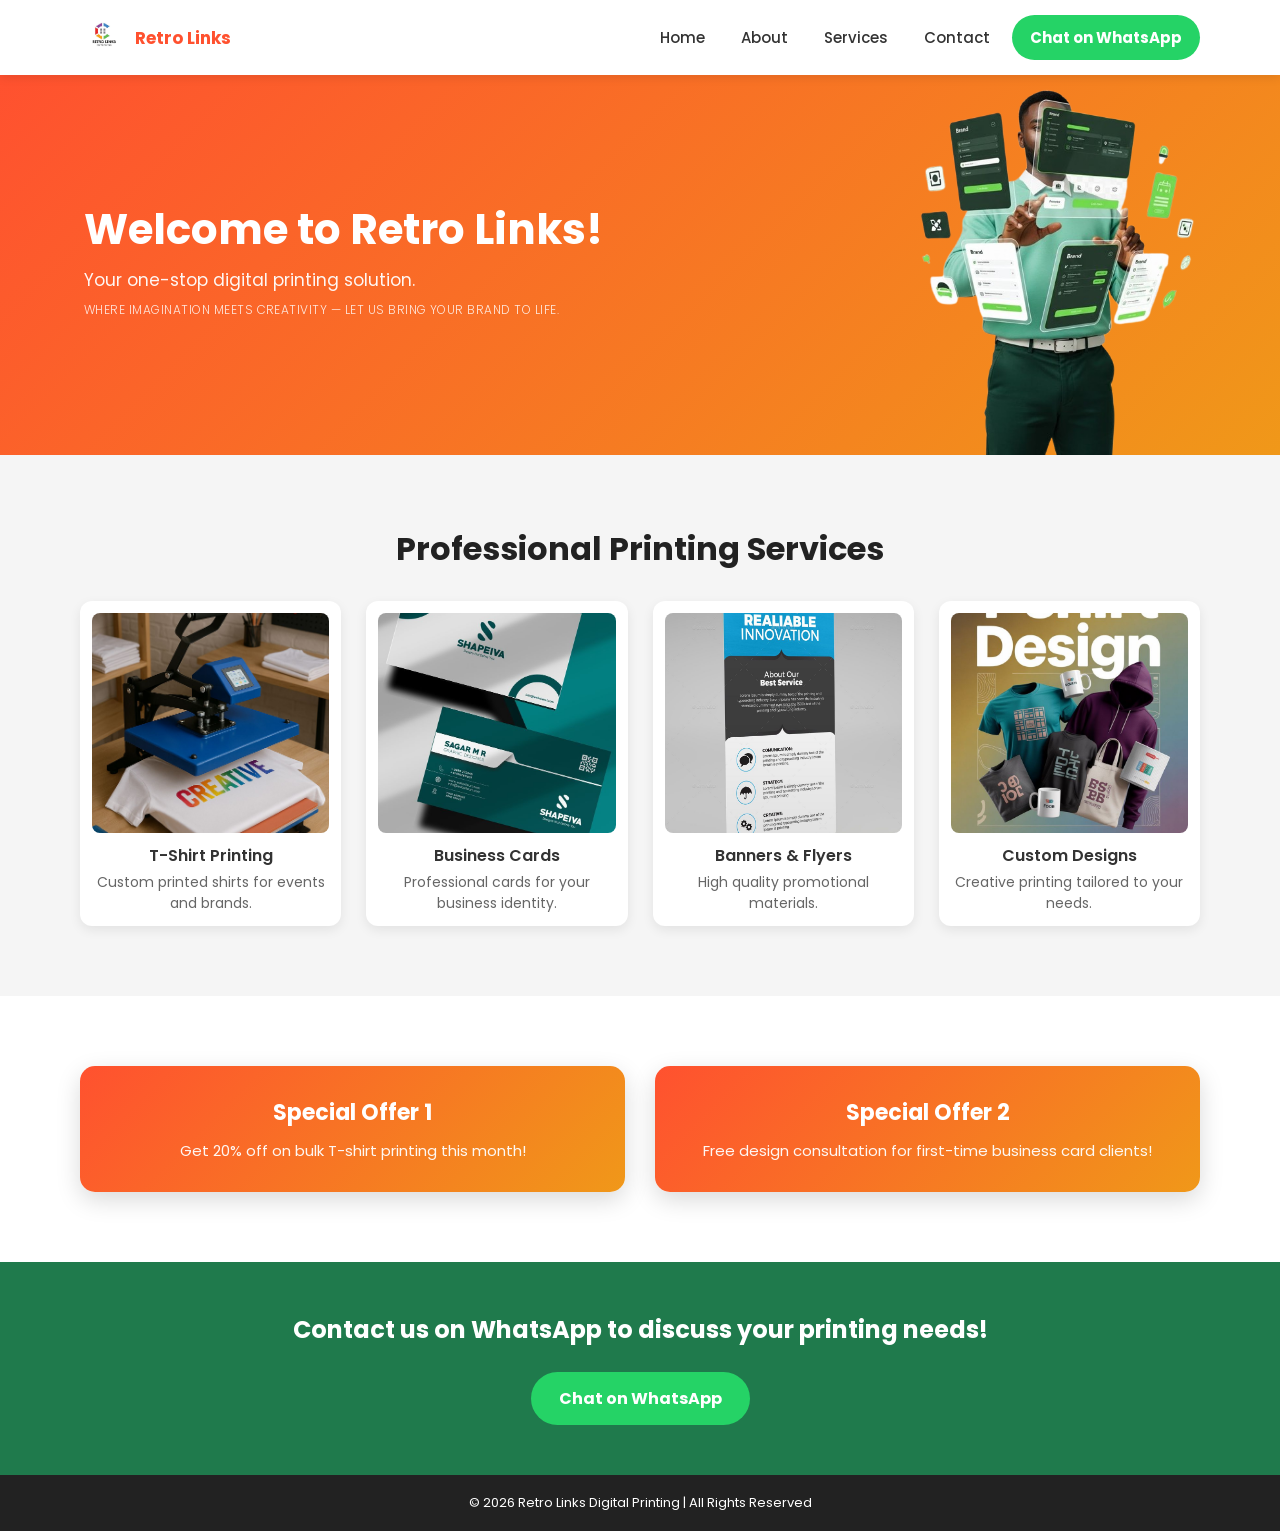
<file: index.html>
<!DOCTYPE html>
<html lang="en">
<head>
  <meta charset="UTF-8">

  <!-- MOBILE FIRST META TAGS -->
  <meta name="viewport" content="width=device-width, initial-scale=1.0, maximum-scale=5.0">
  <meta name="theme-color" content="#ff512f">
  <meta name="mobile-web-app-capable" content="yes">
  <meta name="apple-mobile-web-app-capable" content="yes">
  <meta name="apple-mobile-web-app-status-bar-style" content="black-translucent">
  <meta name="apple-mobile-web-app-title" content="Retro Links">
  <meta name="format-detection" content="telephone=yes">

  <!-- SEO META TAGS -->
  <meta name="description" content="Retro Links Digital Printing – Custom T-shirts, Business Cards, Banners, Flyers and more. Where imagination meets creativity.">
  <meta name="keywords" content="digital printing, t-shirt printing, business cards, banners, flyers, custom design, Botswana">
  <meta name="author" content="Retro Links Digital Printing">
  <meta name="robots" content="index, follow">

  <!-- OPEN GRAPH (WhatsApp / Facebook link previews) -->
  <meta property="og:title" content="Retro Links Digital Printing">
  <meta property="og:description" content="Your one-stop digital printing solution. Custom T-shirts, Business Cards, Banners & more.">
  <meta property="og:image" content="IMAGES/YH.jpg">
  <meta property="og:type" content="website">
  <meta property="og:locale" content="en_BW">

  <title>Retro Links Digital Printing</title>

  <link href="https://fonts.googleapis.com/css2?family=Poppins:wght@300;500;700&display=swap" rel="stylesheet">
  <link rel="stylesheet" href="style.css">
</head>

<body>

<!-- HEADER -->
<header>
  <div class="logo">
    <img src="IMAGES/YH.jpg" alt="Retro Links Logo">
    <h3>Retro Links</h3>
  </div>

  <!-- HAMBURGER (mobile only) -->
  <button class="hamburger" id="hamburger" aria-label="Open menu">
    <span></span><span></span><span></span>
  </button>

  <div class="nav-right" id="navMenu">
    <nav>
      <a href="index.html">Home</a>
      <a href="about.html">About</a>
      <a href="services.html">Services</a>
      <a href="contact.html">Contact</a>
      <a class="whatsapp-btn"
         href="https://wa.me/2672803135?text=Hello%20Retro%20Links,%20I%20would%20like%20to%20print..."
         target="_blank">
        Chat on WhatsApp
      </a>
    </nav>
  </div>
</header>

<!-- HERO -->
<section class="hero">
  <div class="hero-text">
    <h1>Welcome to Retro Links!</h1>
    <p>Your one-stop digital printing solution.</p>
    <p class="tagline">WHERE IMAGINATION MEETS CREATIVITY — LET US BRING YOUR BRAND TO LIFE.</p>
  </div>
  <div class="hero-image">
    <img src="IMAGES/right-corner.png" alt="Hero Image">
  </div>
</section>

<!-- SERVICES SECTION -->
<section class="services">
  <h2>Professional Printing Services</h2>
  <div class="service-container">

    <div class="service-card">
      <img src="IMAGES/t shirt printing.jpg" alt="T-Shirt Printing">
      <h3>T-Shirt Printing</h3>
      <p>Custom printed shirts for events and brands.</p>
    </div>

    <div class="service-card">
      <img src="IMAGES/business card.jpg" alt="Business Cards">
      <h3>Business Cards</h3>
      <p>Professional cards for your business identity.</p>
    </div>

    <div class="service-card">
      <img src="IMAGES/banner.jpg" alt="Banners & Flyers">
      <h3>Banners & Flyers</h3>
      <p>High quality promotional materials.</p>
    </div>

    <div class="service-card">
      <img src="IMAGES/custom.jpg" alt="Custom Designs">
      <h3>Custom Designs</h3>
      <p>Creative printing tailored to your needs.</p>
    </div>

  </div>
</section>

<!-- SPECIALS SECTION -->
<section class="specials">
  <div class="special-card">
    <h3>Special Offer 1</h3>
    <p>Get 20% off on bulk T-shirt printing this month!</p>
  </div>
  <div class="special-card">
    <h3>Special Offer 2</h3>
    <p>Free design consultation for first-time business card clients!</p>
  </div>
</section>

<!-- WHATSAPP CTA SECTION -->
<section class="cta">
  <h2>Contact us on WhatsApp to discuss your printing needs!</h2>
  <a href="https://wa.me/26772803135" target="_blank">Chat on WhatsApp</a>
</section>

<!-- FOOTER -->
<footer>
  <p>© 2026 Retro Links Digital Printing | All Rights Reserved</p>
</footer>

<script>
  const hamburger = document.getElementById('hamburger');
  const navMenu = document.getElementById('navMenu');

  hamburger.addEventListener('click', () => {
    navMenu.classList.toggle('open');
    hamburger.classList.toggle('active');
  });

  navMenu.querySelectorAll('a').forEach(link => {
    link.addEventListener('click', () => {
      navMenu.classList.remove('open');
      hamburger.classList.remove('active');
    });
  });
</script>

</body>
</html>
</file>
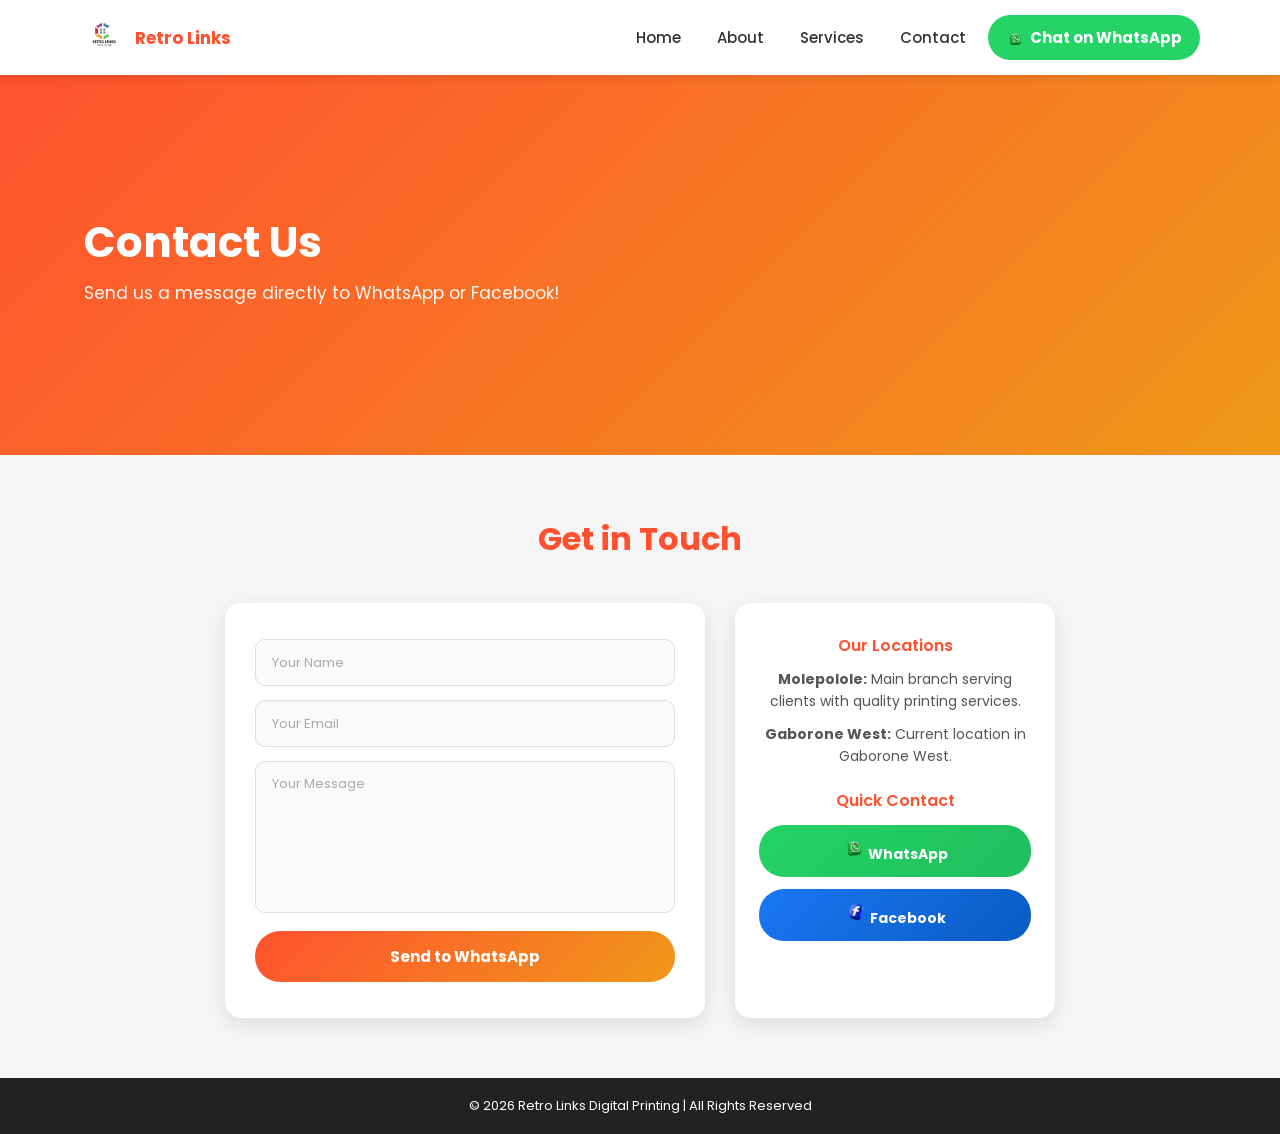
<file: contact.html>
<!DOCTYPE html>
<html lang="en">
<head>
<meta charset="UTF-8">
<meta name="viewport" content="width=device-width, initial-scale=1.0, maximum-scale=5.0">
<meta name="theme-color" content="#ff512f">
<meta name="mobile-web-app-capable" content="yes">
<meta name="apple-mobile-web-app-capable" content="yes">
<meta name="apple-mobile-web-app-status-bar-style" content="black-translucent">
<meta name="apple-mobile-web-app-title" content="Contact Retro Links">
<meta name="format-detection" content="telephone=yes">
<meta name="description" content="Contact Retro Links Digital Printing. Reach us via WhatsApp or Facebook for T-shirt printing, branding, stickers, and more in Botswana.">
<meta name="keywords" content="contact Retro Links, printing Botswana, WhatsApp printing services, custom t-shirts Botswana">
<meta name="author" content="Retro Links Digital Printing">
<meta name="robots" content="index, follow">
<title>Contact Us - Retro Links</title>
<meta property="og:title" content="Contact Retro Links Digital Printing">
<meta property="og:description" content="Get in touch with Retro Links for all your digital printing needs. Message us on WhatsApp or Facebook.">
<meta property="og:image" content="IMAGES/YH.jpg">
<meta property="og:type" content="website">
<meta property="og:locale" content="en_BW">
<meta property="og:url" content="https://yourwebsite.com/contact.html">
<meta name="twitter:card" content="summary_large_image">
<meta name="twitter:title" content="Contact Retro Links Digital Printing">
<meta name="twitter:description" content="Reach out to Retro Links via WhatsApp or Facebook today.">
<meta name="twitter:image" content="IMAGES/YH.jpg">
<link href="https://fonts.googleapis.com/css2?family=Poppins:wght@300;500;700&display=swap" rel="stylesheet">
<link rel="stylesheet" href="style3.css">
</head>

<body>

<!-- HEADER -->
<header>
  <div class="logo">
    <img src="IMAGES/YH.jpg" alt="Retro Links Logo">
    <h3>Retro Links</h3>
  </div>

  <button class="hamburger" id="hamburger">
    <span></span>
    <span></span>
    <span></span>
  </button>

  <div class="nav-right" id="navMenu">
    <nav>
      <a href="index.html">Home</a>
      <a href="about.html">About</a>
      <a href="services.html">Services</a>
      <a href="contact.html">Contact</a>
      <a class="whatsapp-btn" href="https://wa.me/26772803135" target="_blank">
        <img src="IMAGES/icons/whatsapp.png" alt="WhatsApp Icon" style="width:18px;height:18px;display:inline-block;vertical-align:middle;margin-right:6px;">Chat on WhatsApp
      </a>
    </nav>
  </div>
</header>

<!-- HERO -->
<section class="hero">
  <div class="hero-text">
    <h1>Contact Us</h1>
    <p>Send us a message directly to WhatsApp or Facebook!</p>
  </div>
</section>

<!-- CONTACT -->
<section class="contact-section">
  <h2>Get in Touch</h2>

  <div class="contact-container">

    <!-- FORM -->
    <div class="contact-form">
      <input type="text" id="name" placeholder="Your Name" required>
      <input type="email" id="email" placeholder="Your Email" required>
      <textarea id="message" rows="6" placeholder="Your Message" required></textarea>
      <button type="button" onclick="sendWhatsApp()">Send to WhatsApp</button>
    </div>

    <!-- CONTACT INFO -->
    <div class="contact-info">
      <h3>Our Locations</h3>
      <p><strong>Molepolole:</strong> Main branch serving clients with quality printing services.</p>
      <p><strong>Gaborone West:</strong> Current location in Gaborone West.</p>

      <h3 style="margin-top: 20px;">Quick Contact</h3>
      <a href="https://wa.me/26772803135" target="_blank" class="contact-link whatsapp-link">
        <img src="IMAGES/icons/whatsapp.png" alt="WhatsApp Icon"> WhatsApp
      </a>
      <a href="https://www.facebook.com/profile.php?id=61579331484524" target="_blank" class="contact-link facebook-link">
        <img src="IMAGES/icons/facebook.png" alt="Facebook Icon"> Facebook
      </a>
    </div>

  </div>
</section>

<footer>
  <p>© 2026 Retro Links Digital Printing | All Rights Reserved</p>
</footer>

<script>
/* HAMBURGER */
const hamburger = document.getElementById("hamburger");
const navMenu = document.getElementById("navMenu");

hamburger.addEventListener("click", () => {
  hamburger.classList.toggle("active");
  navMenu.classList.toggle("open");
});

/* WHATSAPP FORM */
function sendWhatsApp() {
  const name = document.getElementById("name").value.trim();
  const email = document.getElementById("email").value.trim();
  const message = document.getElementById("message").value.trim();

  if (name === "" || email === "" || message === "") {
    alert("Please fill in all fields.");
    return;
  }

  const number = "26772803135";
  const text = `Hello Retro Links, my name is ${name}. Email: ${email}. Message: ${message}`;
  const url = `https://wa.me/${number}?text=${encodeURIComponent(text)}`;
  window.open(url, "_blank");
}
</script>

</body>
</html>
</file>
<file: style.css>
/* ===========================
   BASE / MOBILE FIRST
=========================== */
*, *::before, *::after {
  box-sizing: border-box;
  margin: 0;
  padding: 0;
}

body {
  font-family: 'Poppins', sans-serif;
  background: #f5f5f5;
  color: #333;
  font-size: 16px;
  overflow-x: hidden;
}

img {
  max-width: 100%;
  display: block;
}

/* ===========================
   HEADER / NAVBAR
=========================== */
header {
  background: white;
  display: flex;
  justify-content: space-between;
  align-items: center;
  padding: 12px 20px;
  box-shadow: 0 2px 10px rgba(0,0,0,0.1);
  position: sticky;
  top: 0;
  z-index: 1000;
}

.logo {
  display: flex;
  align-items: center;
  gap: 10px;
}

.logo img {
  height: 45px;
  width: 45px;
  object-fit: cover;
  border-radius: 8px;
}

.logo h3 {
  font-size: 17px;
  font-weight: 700;
  color: #ff512f;
}

/* HAMBURGER BUTTON */
.hamburger {
  display: flex;
  flex-direction: column;
  justify-content: space-between;
  width: 28px;
  height: 20px;
  background: none;
  border: none;
  cursor: pointer;
  padding: 0;
  z-index: 1100;
}

.hamburger span {
  display: block;
  height: 3px;
  background: #333;
  border-radius: 3px;
  transition: all 0.3s ease;
}

.hamburger.active span:nth-child(1) {
  transform: translateY(8.5px) rotate(45deg);
}
.hamburger.active span:nth-child(2) {
  opacity: 0;
}
.hamburger.active span:nth-child(3) {
  transform: translateY(-8.5px) rotate(-45deg);
}

/* MOBILE NAV MENU */
.nav-right {
  display: none;
  flex-direction: column;
  position: absolute;
  top: 69px;
  left: 0;
  right: 0;
  background: white;
  padding: 20px;
  box-shadow: 0 8px 20px rgba(0,0,0,0.12);
  z-index: 999;
}

.nav-right.open {
  display: flex;
}

nav {
  display: flex;
  flex-direction: column;
  gap: 6px;
}

nav a {
  text-decoration: none;
  color: #333;
  font-weight: 500;
  padding: 10px 14px;
  border-radius: 8px;
  transition: 0.3s;
  font-size: 15px;
}

nav a:hover {
  color: #ff512f;
  background: rgba(255,81,47,0.08);
}

.whatsapp-btn {
  background: #25D366;
  color: white !important;
  padding: 11px 18px !important;
  border-radius: 25px;
  text-align: center;
  font-weight: 700 !important;
  margin-top: 8px;
  transition: 0.3s;
}

.whatsapp-btn:hover {
  background: #1ebe5d !important;
  transform: translateY(-2px);
  box-shadow: 0 5px 12px rgba(0,0,0,0.2);
}

/* ===========================
   HERO
=========================== */
.hero {
  display: flex;
  flex-direction: column;
  background: linear-gradient(135deg, #ff512f, #f09819);
  color: white;
  padding: 40px 20px 0;
  text-align: center;
  overflow: hidden;
}

.hero-text {
  padding: 0 4px 20px;
}

.hero-text h1 {
  font-size: 26px;
  font-weight: 700;
  margin-bottom: 10px;
  line-height: 1.3;
}

.hero-text p {
  font-size: 14px;
  margin-bottom: 8px;
  opacity: 0.95;
}

.hero-text .tagline {
  font-size: 12px;
  font-weight: 300;
  opacity: 0.85;
  letter-spacing: 0.04em;
}

.hero-image {
  width: 100%;
  max-height: 220px;
  overflow: hidden;
  display: flex;
  justify-content: center;
}

.hero-image img {
  width: 100%;
  max-width: 360px;
  height: 220px;
  object-fit: cover;
  object-position: top;
}

/* ===========================
   SERVICES
=========================== */
.services {
  text-align: center;
  padding: 40px 20px;
}

.services h2 {
  font-size: 22px;
  margin-bottom: 28px;
  font-weight: 700;
  color: #222;
}

.service-container {
  display: grid;
  grid-template-columns: 1fr 1fr;
  gap: 16px;
}

.service-card {
  background: white;
  padding: 12px;
  border-radius: 12px;
  box-shadow: 0 4px 12px rgba(0,0,0,0.08);
  transition: 0.3s;
  cursor: pointer;
}

.service-card img {
  width: 100%;
  height: 130px;
  object-fit: cover;
  border-radius: 8px;
  transition: 0.4s;
}

.service-card img:hover {
  box-shadow: 0 0 20px rgba(255,81,47,0.7);
  transform: scale(1.04);
}

.service-card h3 {
  margin-top: 10px;
  font-size: 13px;
  font-weight: 600;
}

.service-card p {
  font-size: 12px;
  color: #666;
  margin-top: 4px;
}

/* ===========================
   SPECIALS
=========================== */
.specials {
  display: grid;
  grid-template-columns: 1fr;
  gap: 20px;
  padding: 30px 20px;
  background: white;
}

.special-card {
  background: linear-gradient(135deg, #ff512f, #f09819);
  color: white;
  padding: 30px 20px;
  border-radius: 15px;
  box-shadow: 0 8px 25px rgba(0,0,0,0.15);
  text-align: center;
  transition: 0.4s;
  cursor: pointer;
}

.special-card h3 {
  font-size: 22px;
  margin-bottom: 10px;
}

.special-card p {
  font-size: 15px;
  opacity: 0.95;
}

.special-card:hover {
  transform: scale(1.03);
  box-shadow: 0 0 30px rgba(255,153,51,0.7);
}

/* ===========================
   WHATSAPP CTA
=========================== */
.cta {
  background: #1f7a4c;
  color: white;
  text-align: center;
  padding: 50px 20px;
}

.cta h2 {
  font-size: 18px;
  margin-bottom: 24px;
  line-height: 1.5;
}

.cta a {
  display: inline-block;
  background: #25D366;
  color: white;
  padding: 14px 28px;
  border-radius: 30px;
  text-decoration: none;
  font-size: 16px;
  font-weight: 700;
  transition: 0.3s;
}

.cta a:hover {
  background: #1ebe5d;
  transform: translateY(-3px);
  box-shadow: 0 6px 15px rgba(0,0,0,0.25);
}

.cta a:active {
  transform: scale(0.95);
}

/* ===========================
   FOOTER
=========================== */
footer {
  background: #222;
  color: white;
  text-align: center;
  padding: 18px 20px;
  font-size: 13px;
}

/* ===========================
   TABLET — 600px+
=========================== */
@media (min-width: 600px) {

  header {
    padding: 14px 30px;
  }

  .hero {
    flex-direction: row;
    align-items: center;
    padding: 40px 30px 0;
    text-align: left;
    min-height: 300px;
  }

  .hero-text {
    flex: 1;
    padding-bottom: 0;
    padding-right: 20px;
  }

  .hero-text h1 {
    font-size: 30px;
  }

  .hero-text p {
    font-size: 15px;
  }

  .hero-image {
    flex: 0 0 auto;
    max-height: 300px;
    width: 40%;
  }

  .hero-image img {
    height: 300px;
    max-width: 100%;
  }

  .service-container {
    grid-template-columns: repeat(2, 1fr);
    gap: 20px;
  }

  .service-card img {
    height: 160px;
  }

  .specials {
    grid-template-columns: repeat(2, 1fr);
    padding: 40px 30px;
  }
}

/* ===========================
   LAPTOP / DESKTOP — 900px+
=========================== */
@media (min-width: 900px) {

  /* Show desktop nav, hide hamburger */
  .hamburger {
    display: none;
  }

  .nav-right {
    display: flex !important;
    flex-direction: row;
    position: static;
    padding: 0;
    box-shadow: none;
    background: none;
    top: auto;
    left: auto;
    right: auto;
  }

  nav {
    flex-direction: row;
    align-items: center;
    gap: 8px;
  }

  .whatsapp-btn {
    margin-top: 0;
  }

  header {
    padding: 15px 60px;
  }

  .hero {
    min-height: 380px;
    padding: 0 60px;
  }

  .hero-text h1 {
    font-size: 42px;
  }

  .hero-text p {
    font-size: 17px;
  }

  .hero-image {
    max-height: 380px;
    width: auto;
  }

  .hero-image img {
    height: 380px;
    width: auto;
  }

  .services {
    padding: 60px 60px;
  }

  .services h2 {
    font-size: 32px;
  }

  .service-container {
    grid-template-columns: repeat(4, 1fr);
    gap: 25px;
  }

  .service-card img {
    height: 220px;
  }

  .service-card h3 {
    font-size: 16px;
  }

  .service-card p {
    font-size: 14px;
  }

  .specials {
    padding: 60px;
    grid-template-columns: repeat(2, 1fr);
    gap: 30px;
  }

  .cta h2 {
    font-size: 24px;
  }
}

/* ===========================
   LARGE DESKTOP — 1200px+
=========================== */
@media (min-width: 1200px) {
  header {
    padding: 15px 80px;
  }

  .hero {
    padding: 0 80px;
  }

  .services,
  .specials {
    padding: 70px 80px;
  }
}
/* ===========================
   EXTRA STYLES FOR ALL PAGES
   (ADD BELOW YOUR EXISTING CSS)
=========================== */

/* ===== ABOUT PAGE ===== */
.about-content {
  max-width: 1000px;
  margin: auto;
  text-align: center;
  padding: 40px 20px;
}

.about-content h2 {
  color: #ff512f;
  margin-bottom: 20px;
}

.mission-vision {
  display: flex;
  flex-wrap: wrap;
  justify-content: center;
  gap: 20px;
  margin-top: 30px;
}

.box {
  background: white;
  padding: 20px;
  border-radius: 12px;
  width: 280px;
  box-shadow: 0 4px 10px rgba(0,0,0,0.1);
}

/* ===== TEAM ===== */
.team {
  text-align: center;
  padding: 40px 20px;
}

.team h2 {
  color: #ff512f;
  margin-bottom: 30px;
}

.team-members {
  display: flex;
  flex-wrap: wrap;
  justify-content: center;
  gap: 20px;
}

.team-member {
  background: white;
  padding: 20px;
  border-radius: 12px;
  width: 240px;
  box-shadow: 0 4px 10px rgba(0,0,0,0.1);
}

.team-member img {
  width: 120px;
  height: 120px;
  border-radius: 50%;
  object-fit: cover;
  margin-bottom: 10px;
}

/* ===== LOCATIONS ===== */
.locations {
  text-align: center;
  padding: 40px 20px;
}

.locations h2 {
  color: #ff512f;
  margin-bottom: 30px;
}

.location-list {
  display: flex;
  flex-wrap: wrap;
  justify-content: center;
  gap: 20px;
}

.location-box {
  background: white;
  padding: 20px;
  width: 260px;
  border-radius: 12px;
  box-shadow: 0 4px 10px rgba(0,0,0,0.1);
}

/* ===== CONTACT PAGE ===== */
.contact-section {
  max-width: 1000px;
  margin: auto;
  padding: 40px 20px;
}

.contact-section h2 {
  text-align: center;
  color: #ff512f;
  margin-bottom: 30px;
}

.contact-container {
  display: flex;
  flex-wrap: wrap;
  justify-content: center;
  gap: 30px;
}

.contact-form {
  background: white;
  padding: 20px;
  width: 320px;
  border-radius: 12px;
  display: flex;
  flex-direction: column;
  box-shadow: 0 4px 10px rgba(0,0,0,0.1);
}

.contact-form input,
.contact-form textarea {
  margin-bottom: 10px;
  padding: 10px;
  border-radius: 6px;
  border: 1px solid #ccc;
}

.contact-form button {
  background: #ff512f;
  color: white;
  border: none;
  padding: 12px;
  border-radius: 25px;
  cursor: pointer;
  font-weight: bold;
}

.contact-form button:hover {
  background: #f09819;
}

.contact-info {
  width: 280px;
  text-align: center;
}

.contact-info a {
  display: inline-block;
  margin-top: 10px;
  padding: 10px 15px;
  border-radius: 25px;
  background: #ff512f;
  color: white;
  text-decoration: none;
}

/* ===== SERVICES PAGE FIX ===== */
.service-buttons {
  margin-bottom: 25px;
}

.service-buttons button.active {
  background: #f09819;
}

/* IMPROVE GALLERY */
.gallery img {
  transition: transform 0.3s, box-shadow 0.3s;
}

.gallery img:hover {
  transform: scale(1.05);
  box-shadow: 0 5px 15px rgba(0,0,0,0.3);
}

/* MODAL CLOSE BUTTON */
#preview-modal span {
  position: absolute;
  top: 20px;
  right: 30px;
  color: white;
  font-size: 35px;
  cursor: pointer;
}

/* ===== SMALL PHONE FIXES ===== */
@media(max-width:480px){
  .hero h1 {
    font-size: 22px;
  }

  .hero p {
    font-size: 14px;
  }

  .contact-form,
  .contact-info,
  .location-box,
  .team-member,
  .box {
    width: 95%;
  }
}
</file>
<file: style3.css>
/* ===========================
   BASE / MOBILE FIRST
=========================== */
*, *::before, *::after {
  box-sizing: border-box;
  margin: 0;
  padding: 0;
}

body {
  font-family: 'Poppins', sans-serif;
  background: #f5f5f5;
  color: #333;
  font-size: 16px;
  overflow-x: hidden;
}

img {
  max-width: 100%;
  display: block;
}

/* ===========================
   HEADER / NAVBAR
=========================== */
header {
  background: white;
  display: flex;
  justify-content: space-between;
  align-items: center;
  padding: 12px 20px;
  box-shadow: 0 2px 10px rgba(0,0,0,0.1);
  position: sticky;
  top: 0;
  z-index: 1000;
}

.logo {
  display: flex;
  align-items: center;
  gap: 10px;
}

.logo img {
  height: 45px;
  width: 45px;
  object-fit: cover;
  border-radius: 8px;
}

.logo h3 {
  font-size: 17px;
  font-weight: 700;
  color: #ff512f;
}

/* HAMBURGER BUTTON */
.hamburger {
  display: flex;
  flex-direction: column;
  justify-content: space-between;
  width: 28px;
  height: 20px;
  background: none;
  border: none;
  cursor: pointer;
  padding: 0;
  z-index: 1100;
}

.hamburger span {
  display: block;
  height: 3px;
  background: #333;
  border-radius: 3px;
  transition: all 0.3s ease;
}

.hamburger.active span:nth-child(1) {
  transform: translateY(8.5px) rotate(45deg);
}
.hamburger.active span:nth-child(2) {
  opacity: 0;
}
.hamburger.active span:nth-child(3) {
  transform: translateY(-8.5px) rotate(-45deg);
}

/* MOBILE NAV MENU */
.nav-right {
  display: none;
  flex-direction: column;
  position: absolute;
  top: 69px;
  left: 0;
  right: 0;
  background: white;
  padding: 20px;
  box-shadow: 0 8px 20px rgba(0,0,0,0.12);
  z-index: 999;
}

.nav-right.open {
  display: flex;
}

nav {
  display: flex;
  flex-direction: column;
  gap: 6px;
}

nav a {
  text-decoration: none;
  color: #333;
  font-weight: 500;
  padding: 10px 14px;
  border-radius: 8px;
  transition: 0.3s;
  font-size: 15px;
}

nav a:hover {
  color: #ff512f;
  background: rgba(255,81,47,0.08);
}

.whatsapp-btn {
  background: #25D366;
  color: white !important;
  padding: 11px 18px !important;
  border-radius: 25px;
  text-align: center;
  font-weight: 700 !important;
  margin-top: 8px;
  transition: 0.3s;
}

.whatsapp-btn:hover {
  background: #1ebe5d !important;
  transform: translateY(-2px);
  box-shadow: 0 5px 12px rgba(0,0,0,0.2);
}

/* ===========================
   HERO
=========================== */
.hero {
  display: flex;
  flex-direction: column;
  background: linear-gradient(135deg, #ff512f, #f09819);
  color: white;
  padding: 40px 20px 0;
  text-align: center;
  overflow: hidden;
}

.hero-text {
  padding: 0 4px 20px;
}

.hero-text h1 {
  font-size: 26px;
  font-weight: 700;
  margin-bottom: 10px;
  line-height: 1.3;
}

.hero-text p {
  font-size: 14px;
  margin-bottom: 8px;
  opacity: 0.95;
}

.hero-text .tagline {
  font-size: 12px;
  font-weight: 300;
  opacity: 0.85;
  letter-spacing: 0.04em;
}

.hero-image {
  width: 100%;
  max-height: 220px;
  overflow: hidden;
  display: flex;
  justify-content: center;
}

.hero-image img {
  width: 100%;
  max-width: 360px;
  height: 220px;
  object-fit: cover;
  object-position: top;
}

/* ===========================
   SERVICES
=========================== */
.services {
  text-align: center;
  padding: 40px 20px;
}

.services h2 {
  font-size: 22px;
  margin-bottom: 28px;
  font-weight: 700;
  color: #222;
}

.service-container {
  display: grid;
  grid-template-columns: 1fr 1fr;
  gap: 16px;
}

.service-card {
  background: white;
  padding: 12px;
  border-radius: 12px;
  box-shadow: 0 4px 12px rgba(0,0,0,0.08);
  transition: 0.3s;
  cursor: pointer;
}

.service-card img {
  width: 100%;
  height: 130px;
  object-fit: cover;
  border-radius: 8px;
  transition: 0.4s;
}

.service-card img:hover {
  box-shadow: 0 0 20px rgba(255,81,47,0.7);
  transform: scale(1.04);
}

.service-card h3 {
  margin-top: 10px;
  font-size: 13px;
  font-weight: 600;
}

.service-card p {
  font-size: 12px;
  color: #666;
  margin-top: 4px;
}

/* ===========================
   SPECIALS
=========================== */
.specials {
  display: grid;
  grid-template-columns: 1fr;
  gap: 20px;
  padding: 30px 20px;
  background: white;
}

.special-card {
  background: linear-gradient(135deg, #ff512f, #f09819);
  color: white;
  padding: 30px 20px;
  border-radius: 15px;
  box-shadow: 0 8px 25px rgba(0,0,0,0.15);
  text-align: center;
  transition: 0.4s;
  cursor: pointer;
}

.special-card h3 {
  font-size: 22px;
  margin-bottom: 10px;
}

.special-card p {
  font-size: 15px;
  opacity: 0.95;
}

.special-card:hover {
  transform: scale(1.03);
  box-shadow: 0 0 30px rgba(255,153,51,0.7);
}

/* ===========================
   WHATSAPP CTA
=========================== */
.cta {
  background: #1f7a4c;
  color: white;
  text-align: center;
  padding: 50px 20px;
}

.cta h2 {
  font-size: 18px;
  margin-bottom: 24px;
  line-height: 1.5;
}

.cta a {
  display: inline-block;
  background: #25D366;
  color: white;
  padding: 14px 28px;
  border-radius: 30px;
  text-decoration: none;
  font-size: 16px;
  font-weight: 700;
  transition: 0.3s;
}

.cta a:hover {
  background: #1ebe5d;
  transform: translateY(-3px);
  box-shadow: 0 6px 15px rgba(0,0,0,0.25);
}

.cta a:active {
  transform: scale(0.95);
}

/* ===========================
   FOOTER
=========================== */
footer {
  background: #222;
  color: white;
  text-align: center;
  padding: 18px 20px;
  font-size: 13px;
}

/* ===========================
   TABLET — 600px+
=========================== */
@media (min-width: 600px) {

  header {
    padding: 14px 30px;
  }

  .hero {
    flex-direction: row;
    align-items: center;
    padding: 40px 30px 0;
    text-align: left;
    min-height: 300px;
  }

  .hero-text {
    flex: 1;
    padding-bottom: 0;
    padding-right: 20px;
  }

  .hero-text h1 {
    font-size: 30px;
  }

  .hero-text p {
    font-size: 15px;
  }

  .hero-image {
    flex: 0 0 auto;
    max-height: 300px;
    width: 40%;
  }

  .hero-image img {
    height: 300px;
    max-width: 100%;
  }

  .service-container {
    grid-template-columns: repeat(2, 1fr);
    gap: 20px;
  }

  .service-card img {
    height: 160px;
  }

  .specials {
    grid-template-columns: repeat(2, 1fr);
    padding: 40px 30px;
  }
}

/* ===========================
   LAPTOP / DESKTOP — 900px+
=========================== */
@media (min-width: 900px) {

  /* Show desktop nav, hide hamburger */
  .hamburger {
    display: none;
  }

  .nav-right {
    display: flex !important;
    flex-direction: row;
    position: static;
    padding: 0;
    box-shadow: none;
    background: none;
    top: auto;
    left: auto;
    right: auto;
  }

  nav {
    flex-direction: row;
    align-items: center;
    gap: 8px;
  }

  .whatsapp-btn {
    margin-top: 0;
  }

  header {
    padding: 15px 60px;
  }

  .hero {
    min-height: 380px;
    padding: 0 60px;
  }

  .hero-text h1 {
    font-size: 42px;
  }

  .hero-text p {
    font-size: 17px;
  }

  .hero-image {
    max-height: 380px;
    width: auto;
  }

  .hero-image img {
    height: 380px;
    width: auto;
  }

  .services {
    padding: 60px 60px;
  }

  .services h2 {
    font-size: 32px;
  }

  .service-container {
    grid-template-columns: repeat(4, 1fr);
    gap: 25px;
  }

  .service-card img {
    height: 220px;
  }

  .service-card h3 {
    font-size: 16px;
  }

  .service-card p {
    font-size: 14px;
  }

  .specials {
    padding: 60px;
    grid-template-columns: repeat(2, 1fr);
    gap: 30px;
  }

  .cta h2 {
    font-size: 24px;
  }
}

/* ===========================
   LARGE DESKTOP — 1200px+
=========================== */
@media (min-width: 1200px) {
  header {
    padding: 15px 80px;
  }

  .hero {
    padding: 0 80px;
  }

  .services,
  .specials {
    padding: 70px 80px;
  }
}
/* ===========================
   EXTRA STYLES FOR ALL PAGES
   (ADD BELOW YOUR EXISTING CSS)
=========================== */

/* ===== ABOUT PAGE ===== */
.about-content {
  max-width: 1000px;
  margin: auto;
  text-align: center;
  padding: 40px 20px;
}

.about-content h2 {
  color: #ff512f;
  margin-bottom: 20px;
}

.mission-vision {
  display: flex;
  flex-wrap: wrap;
  justify-content: center;
  gap: 20px;
  margin-top: 30px;
}

.box {
  background: white;
  padding: 20px;
  border-radius: 12px;
  width: 280px;
  box-shadow: 0 4px 10px rgba(0,0,0,0.1);
}

/* ===== TEAM ===== */
.team {
  text-align: center;
  padding: 40px 20px;
}

.team h2 {
  color: #ff512f;
  margin-bottom: 30px;
}

.team-members {
  display: flex;
  flex-wrap: wrap;
  justify-content: center;
  gap: 20px;
}

.team-member {
  background: white;
  padding: 20px;
  border-radius: 12px;
  width: 240px;
  box-shadow: 0 4px 10px rgba(0,0,0,0.1);
}

.team-member img {
  width: 120px;
  height: 120px;
  border-radius: 50%;
  object-fit: cover;
  margin-bottom: 10px;
}

/* ===== LOCATIONS ===== */
.locations {
  text-align: center;
  padding: 40px 20px;
}

.locations h2 {
  color: #ff512f;
  margin-bottom: 30px;
}

.location-list {
  display: flex;
  flex-wrap: wrap;
  justify-content: center;
  gap: 20px;
}

.location-box {
  background: white;
  padding: 20px;
  width: 260px;
  border-radius: 12px;
  box-shadow: 0 4px 10px rgba(0,0,0,0.1);
}

/* ===== CONTACT PAGE ===== */
.contact-section {
  max-width: 1000px;
  margin: auto;
  padding: 40px 20px;
}

.contact-section h2 {
  text-align: center;
  color: #ff512f;
  margin-bottom: 30px;
  font-size: 22px;
  font-weight: 700;
}

.contact-section h3 {
  color: #ff512f;
  font-size: 16px;
  font-weight: 600;
  margin-bottom: 10px;
}

.contact-container {
  display: flex;
  flex-wrap: wrap;
  justify-content: center;
  gap: 30px;
}

/* FORM CARD */
.contact-form {
  background: white;
  padding: 30px 24px;
  width: 100%;
  max-width: 420px;
  border-radius: 16px;
  display: flex;
  flex-direction: column;
  gap: 14px;
  box-shadow: 0 6px 20px rgba(0,0,0,0.1);
}

.contact-form input,
.contact-form textarea {
  width: 100%;
  padding: 12px 16px;
  border-radius: 10px;
  border: 1.5px solid #ddd;
  font-family: 'Poppins', sans-serif;
  font-size: 14px;
  color: #333;
  background: #fafafa;
  transition: border 0.3s, box-shadow 0.3s;
  outline: none;
  resize: none;
}

.contact-form input:focus,
.contact-form textarea:focus {
  border-color: #ff512f;
  box-shadow: 0 0 0 3px rgba(255,81,47,0.12);
  background: white;
}

.contact-form input::placeholder,
.contact-form textarea::placeholder {
  color: #aaa;
  font-size: 13px;
}

.contact-form button {
  background: linear-gradient(135deg, #ff512f, #f09819);
  color: white;
  border: none;
  padding: 14px;
  border-radius: 25px;
  cursor: pointer;
  font-family: 'Poppins', sans-serif;
  font-size: 15px;
  font-weight: 700;
  transition: 0.3s;
  margin-top: 4px;
}

.contact-form button:hover {
  transform: translateY(-2px);
  box-shadow: 0 6px 16px rgba(255,81,47,0.35);
}

.contact-form button:active {
  transform: scale(0.97);
}

/* CONTACT INFO CARD */
.contact-info {
  background: white;
  padding: 30px 24px;
  width: 100%;
  max-width: 320px;
  border-radius: 16px;
  box-shadow: 0 6px 20px rgba(0,0,0,0.1);
  text-align: center;
}

.contact-info p {
  font-size: 14px;
  color: #555;
  margin-bottom: 10px;
  line-height: 1.6;
}

.contact-info a {
  display: block;
  margin-top: 12px;
  padding: 12px 20px;
  border-radius: 25px;
  background: linear-gradient(135deg, #ff512f, #f09819);
  color: white;
  text-decoration: none;
  font-weight: 700;
  font-size: 14px;
  transition: 0.3s;
}

.contact-info a:hover {
  transform: translateY(-2px);
  box-shadow: 0 6px 16px rgba(255,81,47,0.35);
}

.contact-link {
  display: flex;
  align-items: center;
  justify-content: center;
  gap: 10px;
}

.contact-link img {
  width: 22px;
  height: 22px;
  object-fit: contain;
  display: inline-block;
}

.whatsapp-link {
  background: linear-gradient(135deg, #25D366, #1ebe5d) !important;
}

.whatsapp-link:hover {
  box-shadow: 0 6px 16px rgba(37,211,102,0.4) !important;
}

.facebook-link {
  background: linear-gradient(135deg, #1877F2, #0a5bc4) !important;
}

.facebook-link:hover {
  box-shadow: 0 6px 16px rgba(24,119,242,0.4) !important;
}

@media (min-width: 600px) {
  .contact-section h2 {
    font-size: 28px;
  }

  .contact-form {
    padding: 36px 30px;
  }
}

@media (min-width: 900px) {
  .contact-section {
    padding: 60px 60px;
  }

  .contact-section h2 {
    font-size: 32px;
    margin-bottom: 40px;
  }

  .contact-form {
    max-width: 480px;
  }
}

/* ===== SERVICES PAGE ===== */
.service-buttons {
  display: flex;
  flex-wrap: wrap;
  gap: 10px;
  justify-content: center;
  margin-bottom: 25px;
}

.service-buttons button {
  padding: 9px 20px;
  border-radius: 25px;
  border: 2px solid #ff512f;
  background: white;
  color: #ff512f;
  font-family: 'Poppins', sans-serif;
  font-size: 13px;
  font-weight: 600;
  cursor: pointer;
  transition: background 0.3s, color 0.3s, transform 0.2s;
}

.service-buttons button:hover {
  background: #ff512f;
  color: white;
  transform: translateY(-2px);
}

.service-buttons button.active {
  background: #f09819;
  color: white;
  border-color: #f09819;
}

/* GALLERY GRID */
.gallery {
  display: grid;
  grid-template-columns: repeat(2, 1fr);
  gap: 12px;
}

.gallery img {
  width: 100%;
  aspect-ratio: 4 / 3;
  object-fit: cover;
  border-radius: 10px;
  cursor: pointer;
  transition: transform 0.3s, box-shadow 0.3s;
}

.gallery img:hover {
  transform: scale(1.05);
  box-shadow: 0 5px 15px rgba(0,0,0,0.3);
}

/* MODAL */
#preview-modal {
  display: none;
  position: fixed;
  inset: 0;
  background: rgba(0,0,0,0.88);
  z-index: 9999;
  align-items: center;
  justify-content: center;
}

#preview-modal img {
  max-width: 92vw;
  max-height: 88vh;
  border-radius: 10px;
  object-fit: contain;
}

#preview-modal span {
  position: absolute;
  top: 20px;
  right: 30px;
  color: white;
  font-size: 35px;
  cursor: pointer;
}

/* ===== SMALL PHONE FIXES ===== */
@media(max-width:480px){
  .hero h1 {
    font-size: 22px;
  }

  .hero p {
    font-size: 14px;
  }

  .contact-form,
  .contact-info,
  .location-box,
  .team-member,
  .box {
    width: 95%;
  }
}

/* GALLERY RESPONSIVE */
@media (min-width: 600px) {
  .gallery {
    grid-template-columns: repeat(3, 1fr);
    gap: 16px;
  }
}

@media (min-width: 900px) {
  .gallery {
    grid-template-columns: repeat(4, 1fr);
    gap: 20px;
  }

  .service-buttons button {
    font-size: 14px;
    padding: 10px 24px;
  }
}
</file>
